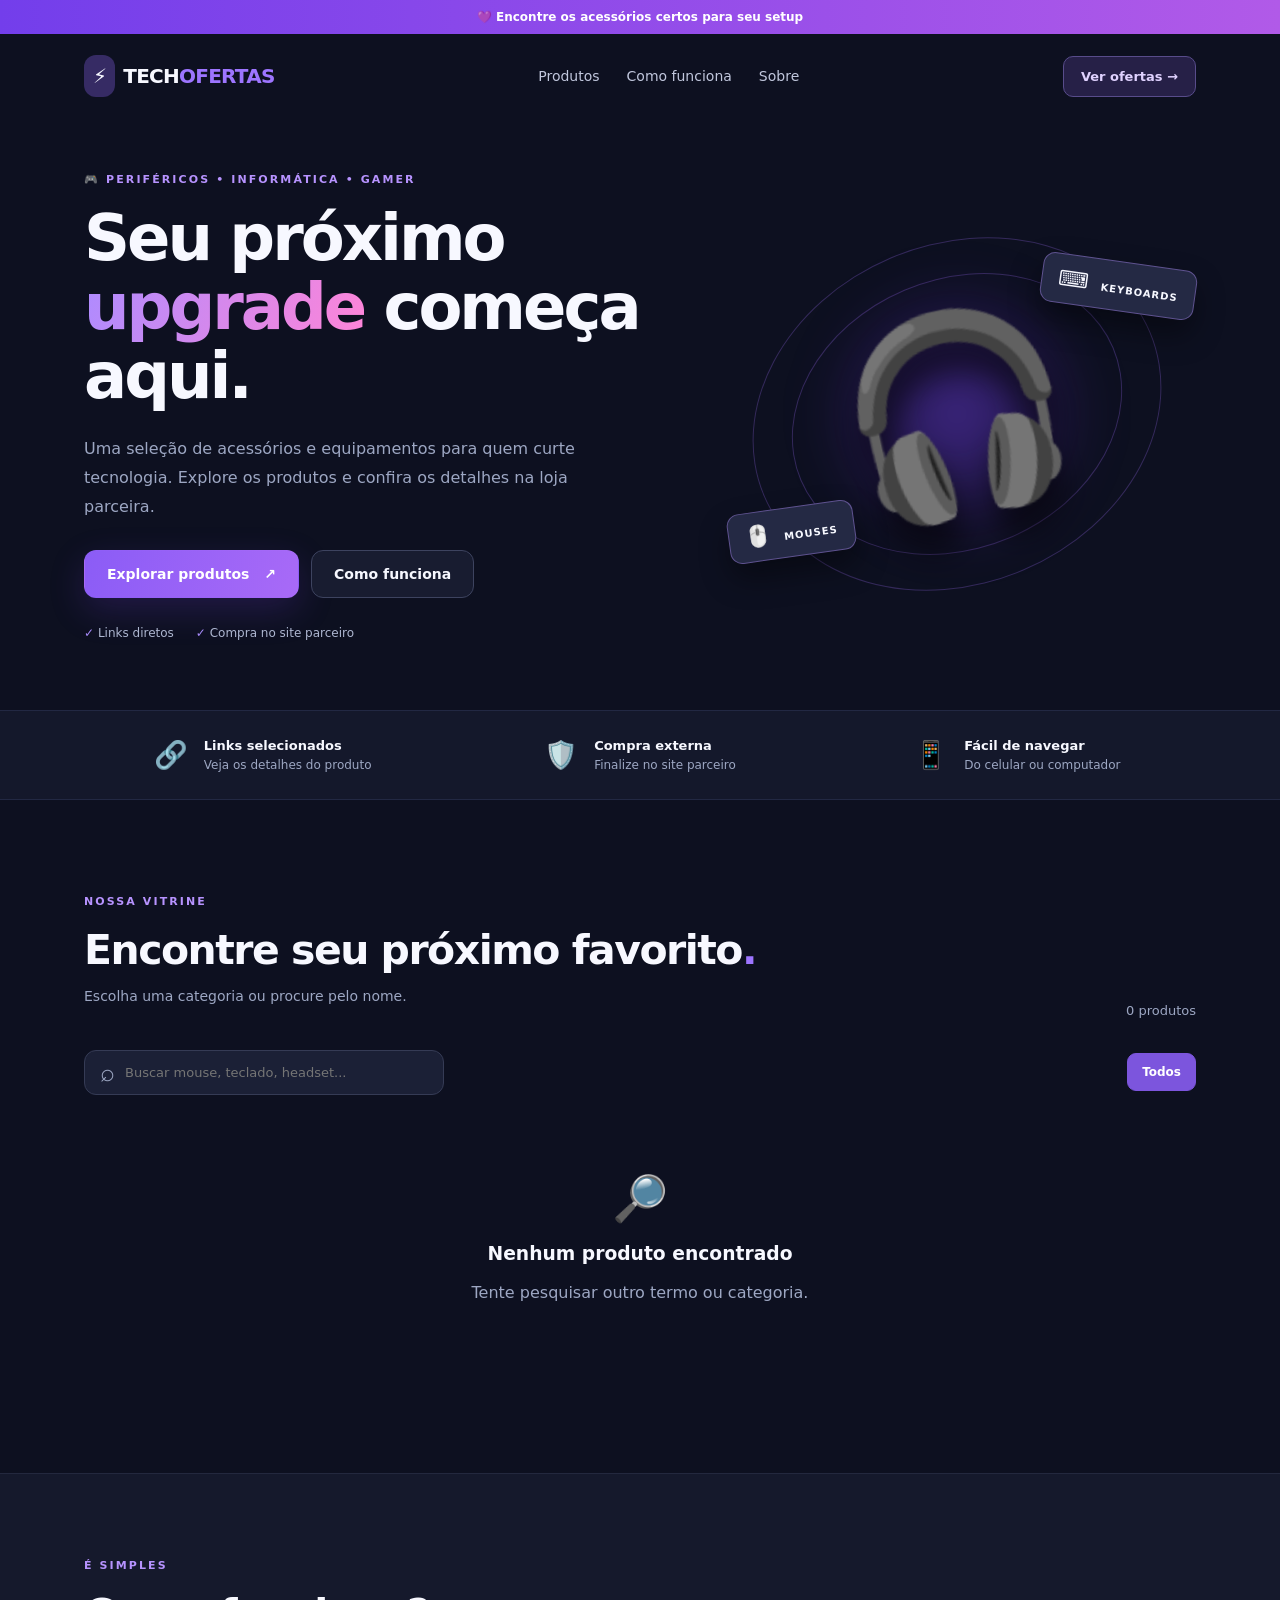
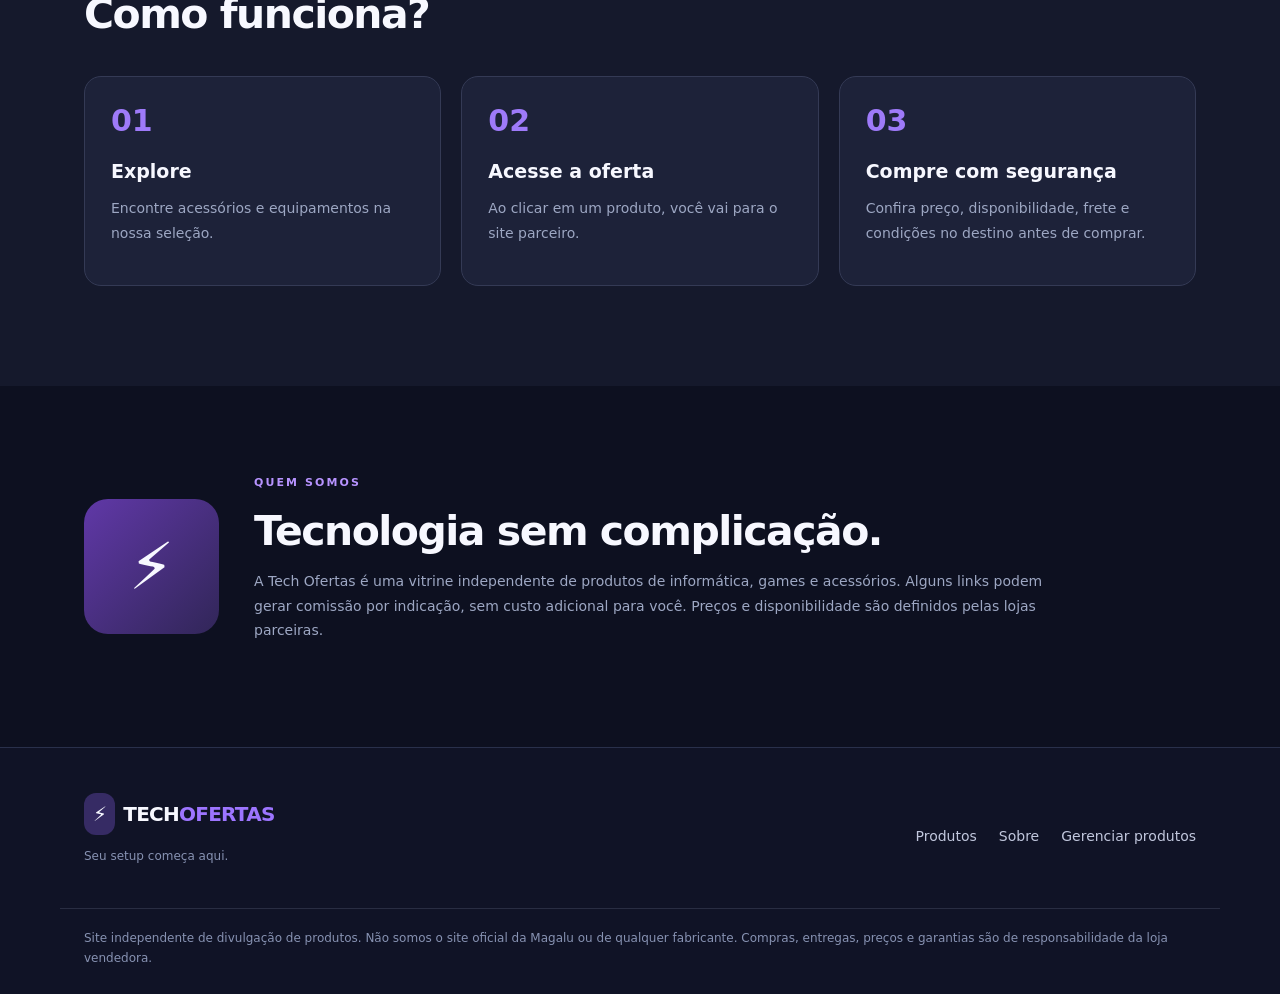
<file: index.html>
<!doctype html>
<html lang="pt-BR">
<head>
  <meta charset="UTF-8" />
  <meta name="viewport" content="width=device-width, initial-scale=1" />
  <meta name="theme-color" content="#101429" />
  <meta name="description" content="Tech Ofertas: encontre periféricos, acessórios gamer e itens de informática em uma vitrine independente de recomendações." />
  <title>Tech Ofertas | Seu setup começa aqui</title>
  <link rel="stylesheet" href="styles.css" />
</head>
<body>
  <div class="top-note">💜 Encontre os acessórios certos para seu setup</div>
  <header class="header wrap">
    <a class="logo" href="./" aria-label="Tech Ofertas - início"><span class="logo-icon">⚡</span><span>TECH<span class="accent">OFERTAS</span></span></a>
    <nav class="nav" aria-label="Menu principal"><a href="#produtos">Produtos</a><a href="#como-funciona">Como funciona</a><a href="#sobre">Sobre</a></nav>
    <a href="#produtos" class="header-cta">Ver ofertas →</a>
  </header>
  <main>
    <section class="hero wrap">
      <div class="hero-copy">
        <div class="eyebrow">🎮 PERIFÉRICOS • INFORMÁTICA • GAMER</div>
        <h1>Seu próximo <span>upgrade</span> começa aqui.</h1>
        <p>Uma seleção de acessórios e equipamentos para quem curte tecnologia. Explore os produtos e confira os detalhes na loja parceira.</p>
        <div class="hero-actions"><a href="#produtos" class="primary-btn">Explorar produtos <span>↗</span></a><a href="#como-funciona" class="ghost-btn">Como funciona</a></div>
        <div class="hero-trust"><span>✓ Links diretos</span><span>✓ Compra no site parceiro</span></div>
      </div>
      <div class="hero-art" aria-hidden="true"><div class="orbit orbit-one"></div><div class="orbit orbit-two"></div><div class="glow"></div><div class="big-emoji">🎧</div><div class="float-chip chip-a">⌨️ <small>KEYBOARDS</small></div><div class="float-chip chip-b">🖱️ <small>MOUSES</small></div></div>
    </section>
    <section class="benefit-strip"><div class="wrap benefits"><div><span>🔗</span><p><b>Links selecionados</b><small>Veja os detalhes do produto</small></p></div><div><span>🛡️</span><p><b>Compra externa</b><small>Finalize no site parceiro</small></p></div><div><span>📱</span><p><b>Fácil de navegar</b><small>Do celular ou computador</small></p></div></div></section>
    <section class="catalog wrap" id="produtos">
      <div class="section-heading"><div><div class="eyebrow">NOSSA VITRINE</div><h2>Encontre seu próximo favorito<span>.</span></h2><p>Escolha uma categoria ou procure pelo nome.</p></div><span class="result-count" id="result-count"></span></div>
      <div class="filters"><label class="search-wrap"><span aria-hidden="true">⌕</span><input id="search" type="search" placeholder="Buscar mouse, teclado, headset..." aria-label="Buscar produtos" /></label><div class="category-list" id="categories" aria-label="Filtrar por categoria"></div></div>
      <div class="products" id="product-list" aria-live="polite"></div>
      <div class="empty" id="empty" hidden><span>🔎</span><h3>Nenhum produto encontrado</h3><p>Tente pesquisar outro termo ou categoria.</p></div>
    </section>
    <section class="how-section" id="como-funciona"><div class="wrap"><div class="eyebrow">É SIMPLES</div><h2>Como funciona?</h2><div class="steps"><article><span>01</span><h3>Explore</h3><p>Encontre acessórios e equipamentos na nossa seleção.</p></article><article><span>02</span><h3>Acesse a oferta</h3><p>Ao clicar em um produto, você vai para o site parceiro.</p></article><article><span>03</span><h3>Compre com segurança</h3><p>Confira preço, disponibilidade, frete e condições no destino antes de comprar.</p></article></div></div></section>
    <section class="about wrap" id="sobre"><div class="about-icon">⚡</div><div><div class="eyebrow">QUEM SOMOS</div><h2>Tecnologia sem complicação.</h2><p>A Tech Ofertas é uma vitrine independente de produtos de informática, games e acessórios. Alguns links podem gerar comissão por indicação, sem custo adicional para você. Preços e disponibilidade são definidos pelas lojas parceiras.</p></div></section>
  </main>
  <footer class="footer"><div class="wrap footer-content"><div><a class="logo" href="./"><span class="logo-icon">⚡</span><span>TECH<span class="accent">OFERTAS</span></span></a><p>Seu setup começa aqui.</p></div><div class="footer-links"><a href="#produtos">Produtos</a><a href="#sobre">Sobre</a><a href="admin.html">Gerenciar produtos</a></div></div><div class="wrap disclaimer">Site independente de divulgação de produtos. Não somos o site oficial da Magalu ou de qualquer fabricante. Compras, entregas, preços e garantias são de responsabilidade da loja vendedora.</div></footer>
  <script src="app.js" defer></script>
</body>
</html>
</file>
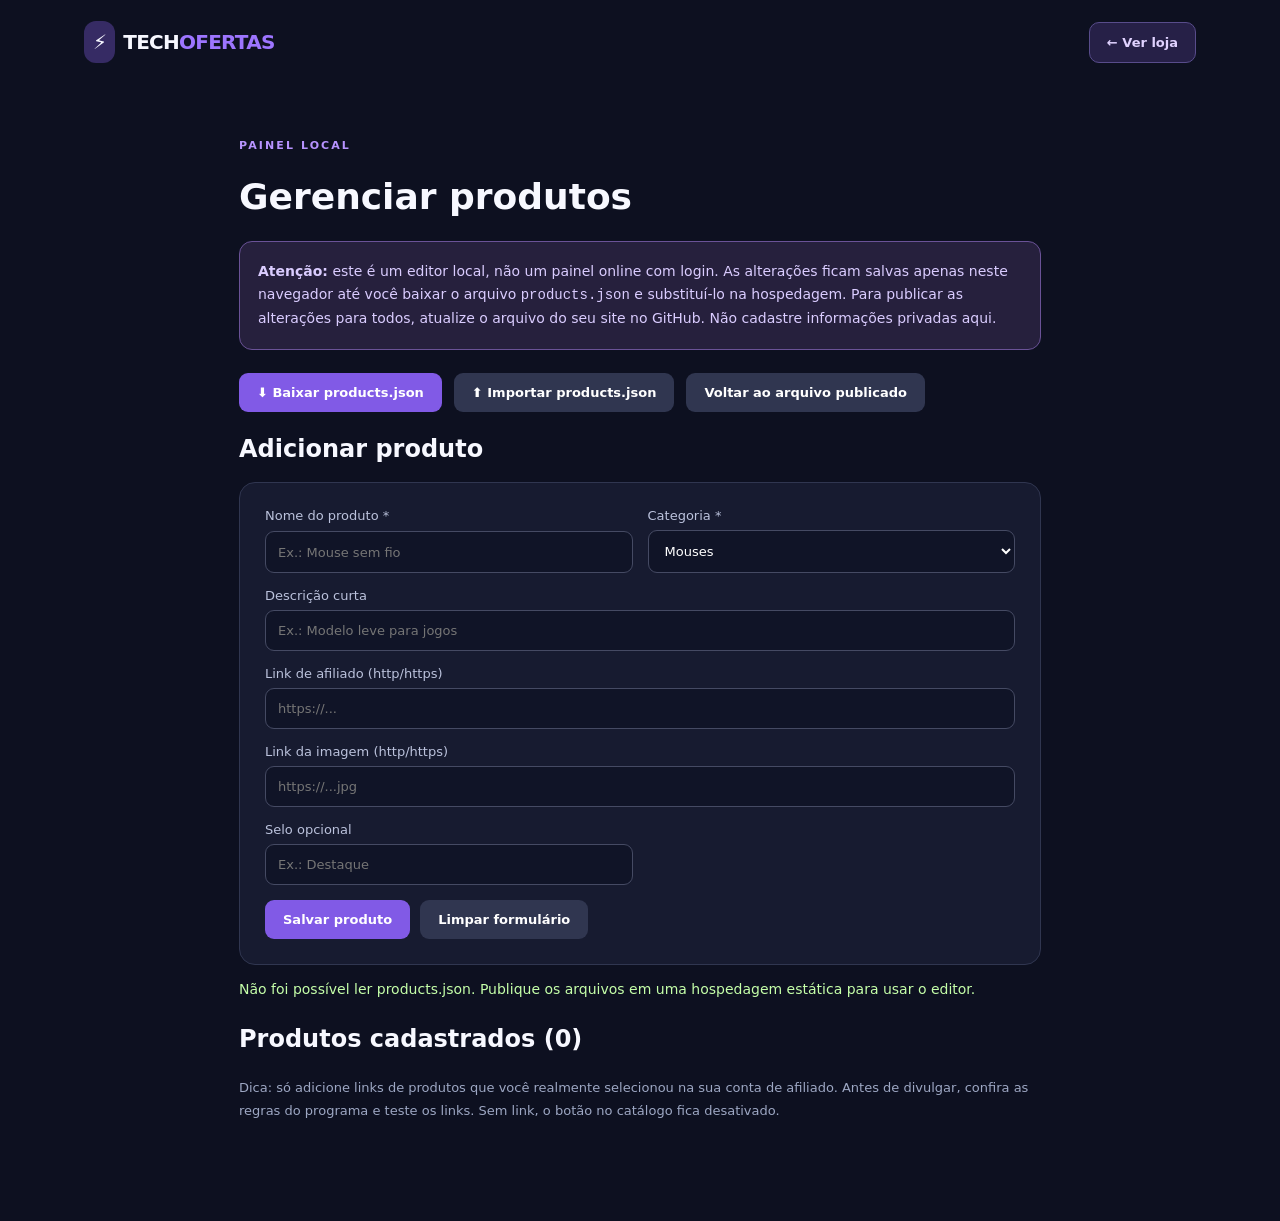
<file: admin.html>
<!doctype html><html lang="pt-BR"><head><meta charset="UTF-8"/><meta name="viewport" content="width=device-width,initial-scale=1"/><title>Gerenciar produtos | Tech Ofertas</title><link rel="stylesheet" href="styles.css" /></head><body><header class="header wrap"><a class="logo" href="index.html"><span class="logo-icon">⚡</span><span>TECH<span class="accent">OFERTAS</span></span></a><a class="header-cta" href="index.html">← Ver loja</a></header><main class="admin"><div class="eyebrow">PAINEL LOCAL</div><h1>Gerenciar produtos</h1><p class="notice"><strong>Atenção:</strong> este é um editor local, não um painel online com login. As alterações ficam salvas apenas neste navegador até você baixar o arquivo <code>products.json</code> e substituí-lo na hospedagem. Para publicar as alterações para todos, atualize o arquivo do seu site no GitHub. Não cadastre informações privadas aqui.</p><div class="admin-actions"><button type="button" id="export">⬇ Baixar products.json</button><label class="btn-file" for="import">⬆ Importar products.json</label><input id="import" type="file" accept=".json,application/json" hidden/><button type="button" class="secondary" id="reset">Voltar ao arquivo publicado</button></div><h2 id="form-title">Adicionar produto</h2><form id="product-form"><input type="hidden" id="edit-id"/><label>Nome do produto *<input id="name" required maxlength="100" placeholder="Ex.: Mouse sem fio"/></label><label>Categoria *<select id="category"><option>Mouses</option><option>Teclados</option><option>Áudio</option><option>Acessórios</option><option>Informática</option><option>Monitores</option><option>Outros</option></select></label><label class="full">Descrição curta<input id="description" maxlength="250" placeholder="Ex.: Modelo leve para jogos"/></label><label class="full">Link de afiliado (http/https)<input id="url" type="url" placeholder="https://..."/></label><label class="full">Link da imagem (http/https)<input id="image" type="url" placeholder="https://...jpg"/></label><label>Selo opcional<input id="tag" maxlength="40" placeholder="Ex.: Destaque"/></label><div class="form-buttons"><button type="submit">Salvar produto</button><button class="secondary" type="button" id="cancel">Limpar formulário</button></div></form><p class="message" id="message" role="status"></p><section class="admin-products"><h2>Produtos cadastrados (<span id="total">0</span>)</h2><div id="admin-list"></div></section><p class="admin-footer">Dica: só adicione links de produtos que você realmente selecionou na sua conta de afiliado. Antes de divulgar, confira as regras do programa e teste os links. Sem link, o botão no catálogo fica desativado.</p></main><script src="admin.js" defer></script></body></html>
</file>
<file: styles.css>
:root{color-scheme:dark;--bg:#0d1020;--surface:#171b30;--surface2:#1f2540;--line:#303650;--txt:#f7f8ff;--muted:#9da7c3;--purple:#9d75ff;--pink:#fc78c9;--radius:18px;font-family:Inter,ui-sans-serif,system-ui,-apple-system,"Segoe UI",sans-serif}*{box-sizing:border-box}html{scroll-behavior:smooth}body{margin:0;background:var(--bg);color:var(--txt)}a{color:inherit;text-decoration:none}button,input,textarea,select{font:inherit}button{cursor:pointer}.wrap{max-width:1160px;margin:auto;padding-left:24px;padding-right:24px}.top-note{text-align:center;background:linear-gradient(90deg,#733eeb,#b15ae8);font-size:12px;font-weight:700;padding:10px;color:white}.header{display:flex;align-items:center;gap:25px;justify-content:space-between;height:84px}.logo{display:flex;align-items:center;gap:8px;font-weight:900;font-size:20px;letter-spacing:-.75px;white-space:nowrap}.logo-icon{background:#362b64;border-radius:12px;padding:9px;font-size:20px}.accent,.section-heading h2 span{color:var(--purple)}.nav{display:flex;gap:27px}.nav a,.footer-links a{font-size:14px;color:#c1c7dd}.nav a:hover,.footer-links a:hover{color:white}.header-cta{background:#262047;border:1px solid #584c8b;border-radius:10px;color:#e0d2ff;padding:12px 17px;font-size:13px;font-weight:800}.hero{min-height:510px;display:grid;grid-template-columns:1.12fr .88fr;align-items:center;gap:25px}.hero-copy{padding:55px 0 70px}.eyebrow{font-size:11px;color:#b793ff;letter-spacing:2.1px;font-weight:900;margin-bottom:18px}.hero h1{font-size:clamp(42px,5vw,69px);line-height:1.08;letter-spacing:-3px;margin:0 0 24px;font-weight:900;max-width:650px}.hero h1 span{background:linear-gradient(110deg,#ad8bff,#ff85d8);background-clip:text;color:transparent}.hero p{font-size:16px;line-height:1.8;color:var(--muted);max-width:520px;margin-bottom:28px}.hero-actions{display:flex;gap:12px;flex-wrap:wrap}.primary-btn,.ghost-btn{display:inline-flex;align-items:center;justify-content:center;gap:15px;border-radius:12px;padding:15px 22px;font-weight:800;font-size:14px;border:1px solid transparent}.primary-btn{background:linear-gradient(110deg,#8b5cf6,#a86af7);color:white;box-shadow:0 12px 35px #6c38cd39}.primary-btn:hover{filter:brightness(1.1)}.ghost-btn{border-color:#3d435f;background:#181c30}.hero-trust{display:flex;gap:22px;margin-top:28px;color:#aeb7d1;font-size:12px;flex-wrap:wrap}.hero-trust span::first-letter{color:#a78bfa}.hero-art{height:365px;position:relative;display:grid;place-items:center}.glow{position:absolute;width:280px;height:280px;border-radius:50%;background:radial-gradient(circle,#7c42ff77,#611bc91c 55%,transparent 73%);filter:blur(23px)}.orbit{position:absolute;border:1px solid #8860d950;border-radius:50%;transform:rotate(-23deg)}.orbit-one{width:340px;height:270px}.orbit-two{width:420px;height:340px}.big-emoji{z-index:1;font-size:190px;filter:drop-shadow(0 28px 15px #0008);transform:rotate(-12deg)}.float-chip{position:absolute;background:#242944;border:1px solid #5e528f;padding:12px 16px;border-radius:12px;z-index:2;box-shadow:0 15px 30px #0006;font-size:21px}.float-chip small{font-weight:900;letter-spacing:1px;font-size:10px;padding-left:6px}.chip-a{top:30px;right:0;transform:rotate(8deg)}.chip-b{bottom:39px;left:10px;transform:rotate(-8deg)}.benefit-strip{background:#14182b;border-top:1px solid #222843;border-bottom:1px solid #222843}.benefits{display:grid;grid-template-columns:repeat(3,1fr);padding-top:27px;padding-bottom:27px;gap:20px}.benefits>div{display:flex;align-items:center;gap:16px;justify-content:center}.benefits span{font-size:27px}.benefits p{margin:0;display:grid;gap:5px}.benefits b{font-size:13px}.benefits small{font-size:12px;color:var(--muted)}.catalog{padding-top:95px;padding-bottom:105px}.section-heading{display:flex;justify-content:space-between;align-items:end;gap:20px}.section-heading h2,.how-section h2,.about h2{font-size:clamp(29px,3.2vw,42px);margin:0;letter-spacing:-1.5px}.section-heading p{color:var(--muted);font-size:14px}.result-count{color:var(--muted);font-size:13px;white-space:nowrap}.filters{display:flex;gap:17px;align-items:center;justify-content:space-between;margin-top:32px;margin-bottom:27px;flex-wrap:wrap}.search-wrap{display:flex;align-items:center;gap:10px;border:1px solid #353b55;background:#1b2036;border-radius:12px;padding:0 15px;min-width:290px;flex:1;max-width:360px;color:var(--muted)}.search-wrap span{font-size:25px}.search-wrap input{background:transparent;border:none;outline:none;color:white;padding:14px 0;width:100%;min-width:0;font-size:13px}.search-wrap:focus-within{border-color:var(--purple)}.category-list{display:flex;gap:8px;flex-wrap:wrap}.category-btn{background:#1c2137;border:1px solid #353b55;border-radius:9px;padding:11px 14px;color:#c5cae0;font-size:12px;font-weight:700}.category-btn.active{background:#7c55dd;color:white;border-color:#7c55dd}.products{display:grid;grid-template-columns:repeat(3,minmax(0,1fr));gap:21px}.product-card{min-width:0;background:#171b30;border:1px solid #2b314a;border-radius:17px;overflow:hidden;transition:transform .2s,border-color .2s}.product-card:hover{transform:translateY(-4px);border-color:#735ac6}.product-picture{height:210px;display:grid;place-items:center;position:relative;background:radial-gradient(circle at 55% 40%,#39335d,#20263d 68%,#1c2238);overflow:hidden}.product-picture img{width:100%;height:100%;object-fit:contain;padding:16px}.product-emoji{font-size:93px;filter:drop-shadow(0 10px 14px #0005)}.product-tag{position:absolute;top:14px;left:14px;font-size:10px;font-weight:900;border-radius:6px;padding:7px 9px;background:#9064f1;color:white;text-transform:uppercase}.product-body{padding:21px}.product-category{font-size:11px;letter-spacing:1.3px;font-weight:800;color:#ad92f5;text-transform:uppercase}.product-body h3{font-size:18px;margin:9px 0;line-height:1.35}.product-body p{font-size:13px;color:var(--muted);line-height:1.65;margin:0 0 20px;min-height:42px}.product-link{background:#8259e8;border:1px solid #8259e8;color:white;border-radius:10px;padding:13px 16px;font-size:13px;font-weight:900;display:flex;justify-content:space-between}.product-link:hover{background:#9971f0}.product-link.disabled{background:#2a2e43;color:#aeb5c7;border-color:#383e55;cursor:not-allowed}.empty{text-align:center;padding:50px}.empty span{font-size:45px}.empty p{color:var(--muted)}.how-section{padding:85px 0 100px;background:#15192c;border-top:1px solid #23283e}.steps{display:grid;grid-template-columns:repeat(3,1fr);gap:20px;margin-top:38px}.steps article{padding:26px;background:#1d2239;border:1px solid #343a55;border-radius:17px}.steps article>span{font-size:30px;color:#9e7af9;font-weight:900}.steps h3{font-size:19px;margin:22px 0 8px}.steps p,.about p{color:var(--muted);font-size:14px;line-height:1.75}.about{display:flex;gap:35px;align-items:center;padding-top:90px;padding-bottom:90px}.about-icon{border-radius:24px;display:grid;place-items:center;flex:0 0 135px;height:135px;background:linear-gradient(135deg,#6038a7,#312658);font-size:65px}.about p{max-width:790px}.footer{background:#101326;border-top:1px solid #29304b}.footer-content{display:flex;align-items:center;justify-content:space-between;padding-top:45px;padding-bottom:30px;gap:25px}.footer-content p,.disclaimer{color:#8792b2;font-size:12px;line-height:1.65}.footer-links{display:flex;gap:22px;flex-wrap:wrap}.disclaimer{border-top:1px solid #292d42;padding-top:20px;padding-bottom:25px}.admin{max-width:850px;margin:55px auto 100px;padding:0 24px}.admin h1{font-size:36px}.admin .notice{padding:18px;background:#26203d;border:1px solid #6a5297;border-radius:13px;color:#daccff;font-size:14px;line-height:1.65}.admin-actions{display:flex;gap:12px;flex-wrap:wrap;margin:23px 0}.admin button,.admin .btn-file{background:#815ae6;color:white;border:0;padding:12px 18px;border-radius:9px;font-weight:800;font-size:13px}.admin button.secondary,.admin .btn-file{background:#303650}.admin form{display:grid;grid-template-columns:repeat(2,minmax(0,1fr));gap:15px;padding:25px;background:var(--surface);border:1px solid var(--line);border-radius:16px}.admin label{display:grid;gap:7px;font-size:13px;color:#bbc2dc}.admin label.full{grid-column:1/-1}.admin input,.admin textarea,.admin select{background:#101427;border:1px solid #454a63;padding:12px;border-radius:9px;color:white;min-width:0}.admin textarea{min-height:76px;resize:vertical}.admin .form-buttons{grid-column:1/-1;display:flex;gap:10px;align-items:center;flex-wrap:wrap}.admin .admin-products{margin-top:28px}.admin-item{display:flex;align-items:center;justify-content:space-between;gap:15px;background:var(--surface);border:1px solid var(--line);border-radius:10px;padding:16px;margin:10px 0}.admin-item p{margin:5px 0 0;color:var(--muted);font-size:12px}.admin-item button{padding:9px 12px;margin-left:6px}.admin .message{margin:16px 0;font-size:14px;color:#c5ffa9}.admin-footer{color:var(--muted);font-size:13px;line-height:1.7;margin-top:24px}@media(max-width:920px){.hero{grid-template-columns:1fr .7fr}.hero-art{height:300px}.big-emoji{font-size:135px}.orbit-one{width:220px;height:200px}.orbit-two{width:270px;height:250px}.float-chip{font-size:14px}.float-chip small{font-size:8px}.products{grid-template-columns:repeat(2,minmax(0,1fr))}.nav{gap:14px}}@media(max-width:680px){.header{height:72px}.nav,.header-cta{display:none}.hero{display:flex;flex-direction:column;gap:0;min-height:0}.hero-copy{padding:54px 0 0}.hero h1{letter-spacing:-1.8px}.hero-art{width:100%;height:270px}.big-emoji{font-size:145px}.benefits{grid-template-columns:1fr;gap:22px}.benefits>div{justify-content:flex-start}.catalog{padding-top:65px;padding-bottom:65px}.section-heading{align-items:start}.result-count{margin-top:24px}.filters{display:block}.search-wrap{max-width:none}.category-list{margin-top:15px}.products{grid-template-columns:1fr}.product-picture{height:220px}.steps{grid-template-columns:1fr}.about{flex-direction:column;align-items:flex-start;padding-top:65px;padding-bottom:65px}.footer-content{display:block}.footer-links{margin-top:25px}.admin form{grid-template-columns:1fr}}
</file>
